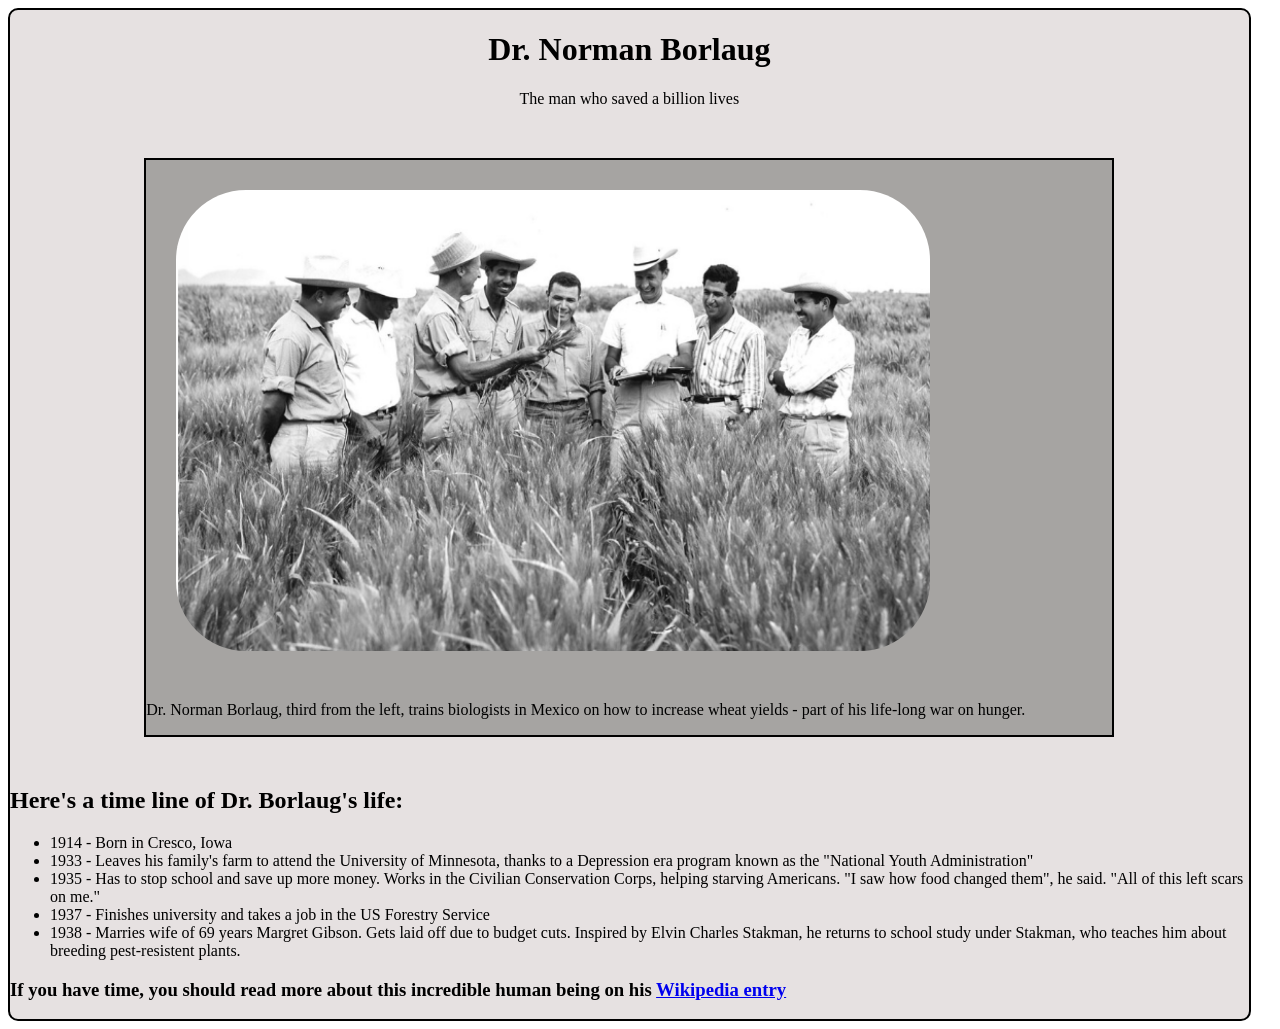
<file: borlog/index.html>
<!DOCTYPE html>
<html lang="en">
<head>
    <meta charset="UTF-8">
    <meta name="viewport" content="width=device-width, initial-scale=1.0">
    <link rel="stylesheet" href="style.css"/>
    <title>Document</title>
</head>
<body>
    <div class="main">
        <h1 style="text-align: center;">Dr. Norman Borlaug</h1>
        <p style="text-align: center;"">The man who saved a billion lives</p>
        <div class="img">
            <img id = 'h' src="bor.png" alt="norman borlug"/>
            <p>Dr. Norman Borlaug, third from the left, trains biologists in Mexico on how to increase wheat yields - part of his life-long war on hunger.</p>
        </div>
        <div class="aritcle">
            <h2>Here's a time line of Dr. Borlaug's life:</h2>
            <ul>
                <li>1914 - Born in Cresco, Iowa</li>
                <li>1933 - Leaves his family's farm to attend the University of Minnesota, thanks to a Depression era program known as the "National Youth Administration"</li>
                <li>1935 - Has to stop school and save up more money. Works in the Civilian Conservation Corps, helping starving Americans. "I saw how food changed them", he said. "All of this left scars on me."</li>
                <li>1937 - Finishes university and takes a job in the US Forestry Service</li>
                <li>1938 - Marries wife of 69 years Margret Gibson. Gets laid off due to budget cuts. Inspired by Elvin Charles Stakman, he returns to school study under Stakman, who teaches him about breeding pest-resistent plants.</li>
            </ul>
        </div>

   <div class="last">
    <h3><bold>If you have time, you should read more about this incredible human being on his </bold><a href="https://en.wikipedia.org/wiki/Norman_Borlaug">Wikipedia entry</a></h3>
   </div>
    </div>
</body>
</html>
</file>
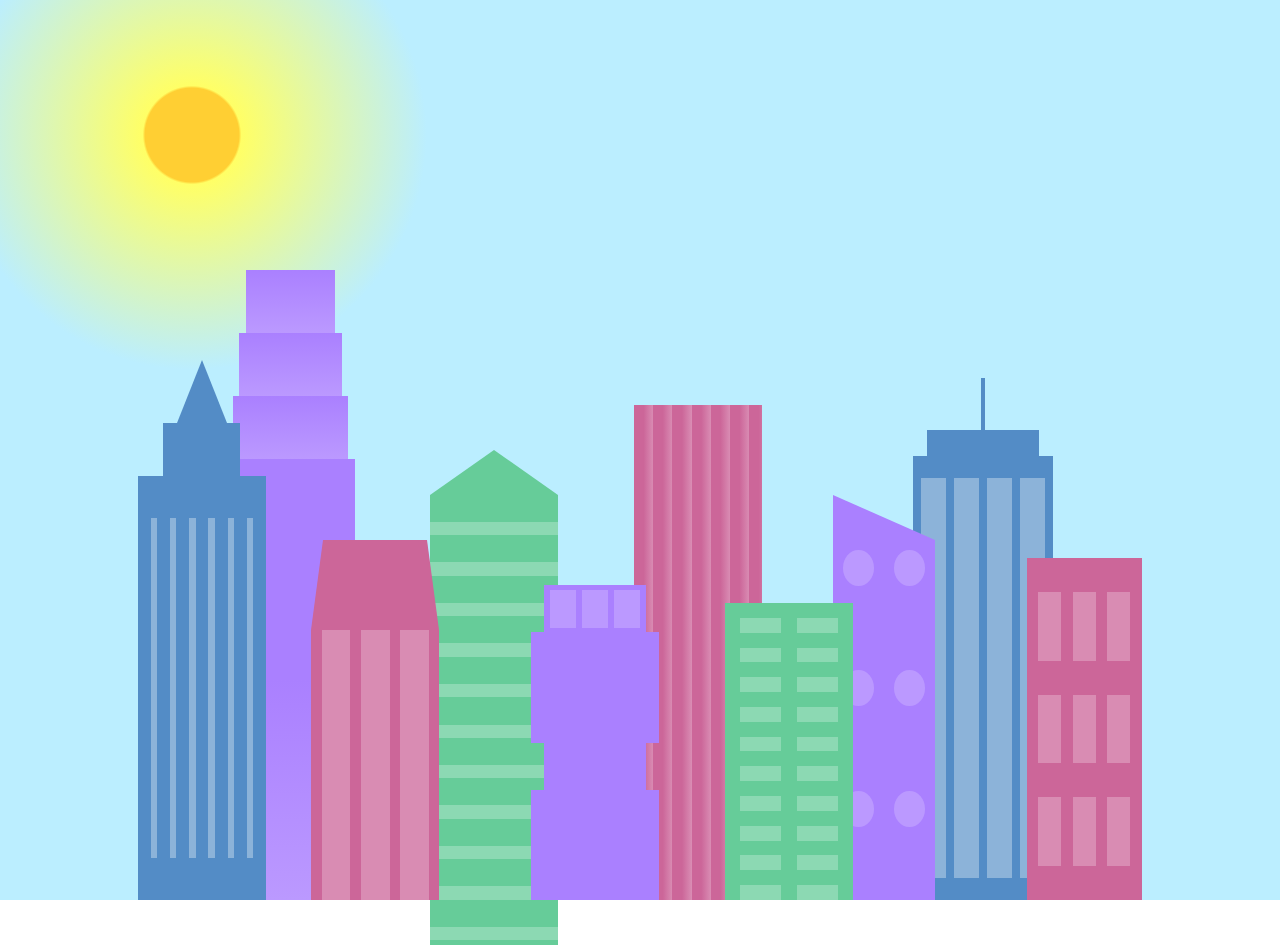
<file: building/index.html>
<!DOCTYPE html>
<html lang="en">    
  <head>
    <meta charset="UTF-8">
    <title>City Skyline</title>
    <link href="style.css" rel="stylesheet" />   
  </head>

  <body>
    <div class="background-buildings sky">
      <div></div>
      <div></div>
      <div class="bb1 building-wrap">
        <div class="bb1a bb1-window"></div>
        <div class="bb1b bb1-window"></div>
        <div class="bb1c bb1-window"></div>
        <div class="bb1d"></div>
      </div>
      <div class="bb2">
        <div class="bb2a"></div>
        <div class="bb2b"></div>
      </div>
      <div class="bb3"></div>
      <div></div>
      <div class="bb4 building-wrap">
        <div class="bb4a"></div>
        <div class="bb4b"></div>
        <div class="bb4c window-wrap">
          <div class="bb4-window"></div>
          <div class="bb4-window"></div>
          <div class="bb4-window"></div>
          <div class="bb4-window"></div>
        </div>
      </div>
      <div></div>
      <div></div>
    </div>

    <div class="foreground-buildings">
      <div></div>
      <div></div>
      <div class="fb1 building-wrap">
        <div class="fb1a"></div>
        <div class="fb1b"></div>
        <div class="fb1c"></div>
      </div>
      <div class="fb2">
        <div class="fb2a"></div>
        <div class="fb2b window-wrap">
          <div class="fb2-window"></div>
          <div class="fb2-window"></div>
          <div class="fb2-window"></div>
        </div>
      </div>
      <div></div>
      <div class="fb3 building-wrap">
        <div class="fb3a window-wrap">
          <div class="fb3-window"></div>
          <div class="fb3-window"></div>
          <div class="fb3-window"></div>
        </div>
        <div class="fb3b"></div>
        <div class="fb3a"></div>
        <div class="fb3b"></div>
      </div>
      <div class="fb4">
        <div class="fb4a"></div>
        <div class="fb4b">
          <div class="fb4-window"></div>
          <div class="fb4-window"></div>
          <div class="fb4-window"></div>
          <div class="fb4-window"></div>
          <div class="fb4-window"></div>
          <div class="fb4-window"></div>
        </div>
      </div>
      <div class="fb5"></div>
      <div class="fb6"></div>
      <div></div>
      <div></div>
    </div>
  </body>
</html>
</file>
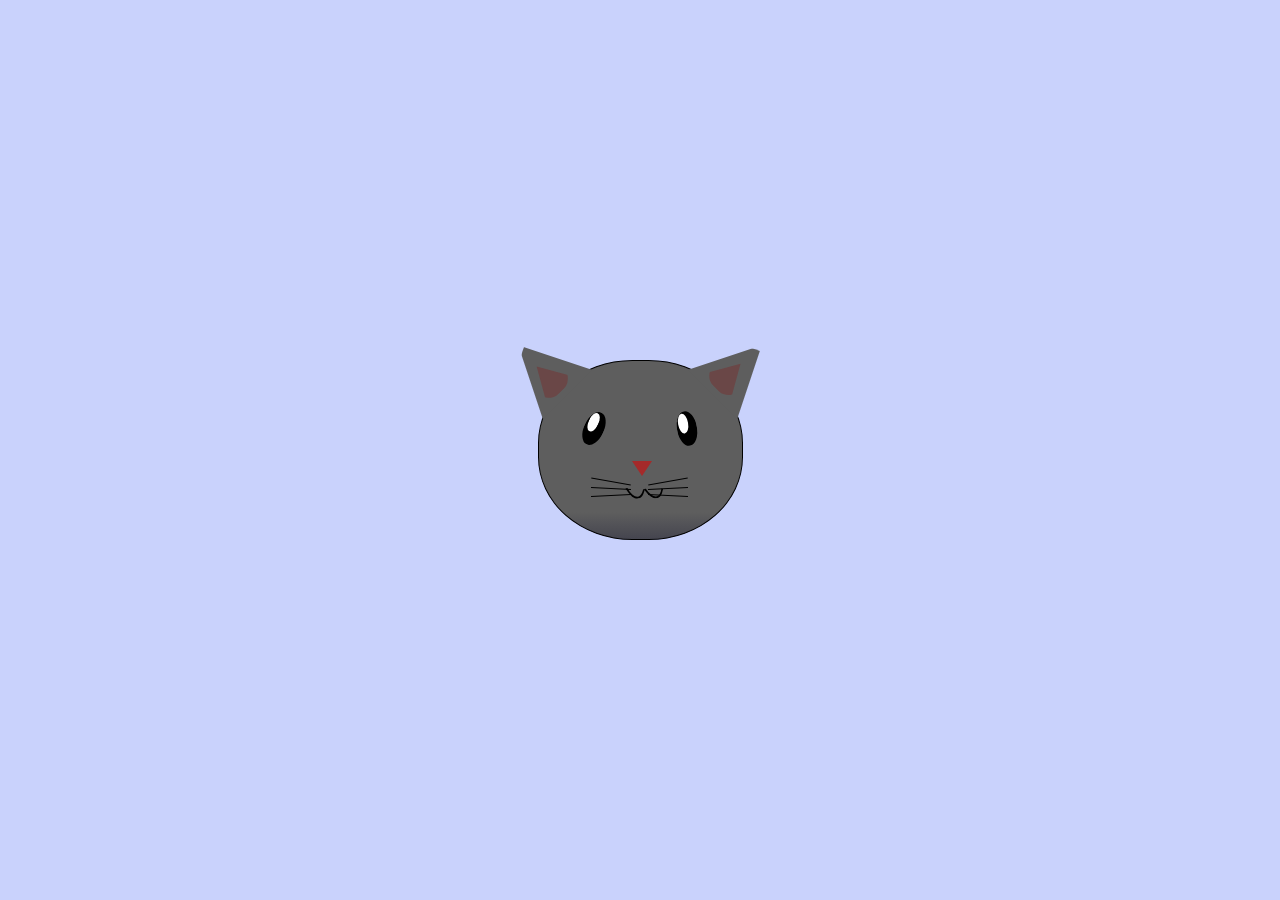
<file: cat/index.html>
<!DOCTYPE html>
<html lang="en">
<head>
    <meta charset="UTF-8">
    <meta name="viewport" content="width=device-width, initial-scale=1.0">
    <link rel="stylesheet" href="style.css"/>
    <title>Document</title>
</head>
<body>
  <div class="cat-head">
    <div class="ears">
      <div class="left-ear">
        <div class="left-inner-ear"></div>
      </div>
      <div class="right-ear">
        <div class="right-inner-ear"></div>
      </div>
    </div>

    <div class="left-eye">
      <div class="inner-left-eye"></div>
    </div>
    <div class="right-eye">
      <div class="inner-right-eye"></div>
    </div>

    <div class="nose"></div>

    <div class="mouth">
      <div class="left-mouth"></div>
      <div class="right-mouth"></div>
    </div>

  <div class="cat-whiskers">
          <div class="cat-whiskers-left">
            <div class="cat-whisker-left-top"></div>
            <div class="cat-whisker-left-middle"></div>
            <div class="cat-whisker-left-bottom"></div>
          </div>
          <div class="cat-whiskers-right">
            <div class="cat-whisker-right-top"></div>
            <div class="cat-whisker-right-middle"></div>
            <div class="cat-whisker-right-bottom"></div>
          </div>
        </div>

  </div>
</body>

</html>
</file>
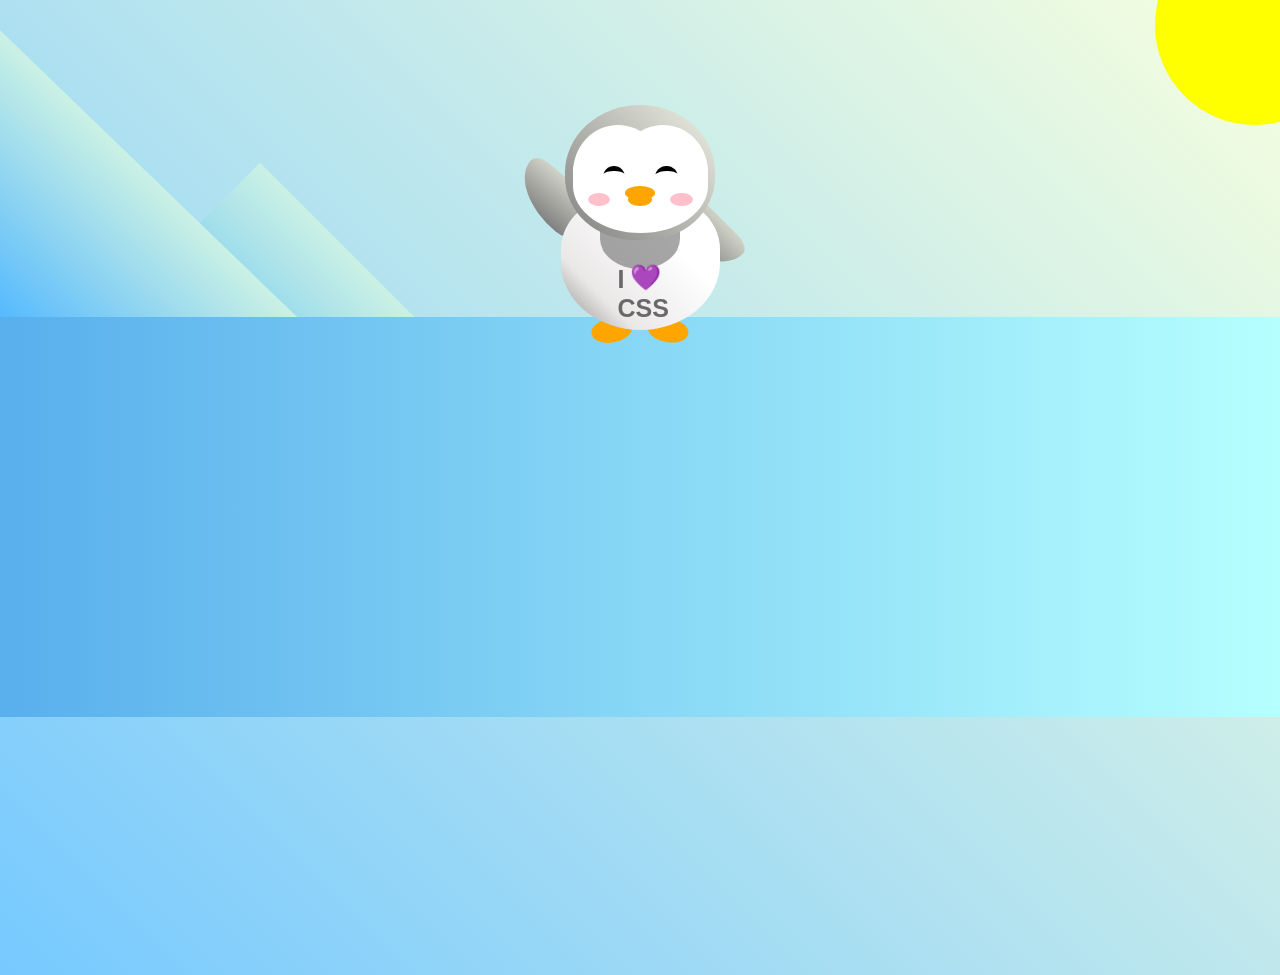
<file: penguine/index.html>
<!DOCTYPE html>
<html lang="en">
  <head>
    <meta charset="UTF-8" />
    <link rel="stylesheet" href="./style.css" />
    <title>Penguin</title>
    <meta name="viewport" content="width=device-width, initial-scale=1.0" />
  </head>

  <body>
    <div class="left-mountain"></div>
    <div class="back-mountain"></div>
    <div class="sun"></div>
    <div class="penguin">
      <div class="penguin-head">
        <div class="face left"></div>
        <div class="face right"></div>
        <div class="chin"></div>
        <div class="eye left">
          <div class="eye-lid"></div>
        </div>
        <div class="eye right">
          <div class="eye-lid"></div>
        </div>
        <div class="blush left"></div>
        <div class="blush right"></div>
        <div class="beak top"></div>
        <div class="beak bottom"></div>
      </div>
      <div class="shirt">
        <div>💜</div>
        <p>I CSS</p>
      </div> 
      <div class="penguin-body">
        <div class="arm left"></div>
        <div class="arm right"></div>
        <div class="foot left"></div>
        <div class="foot right"></div>
      </div>
    </div>

    <div class="ground"></div>
  </body>
</html>
</file>
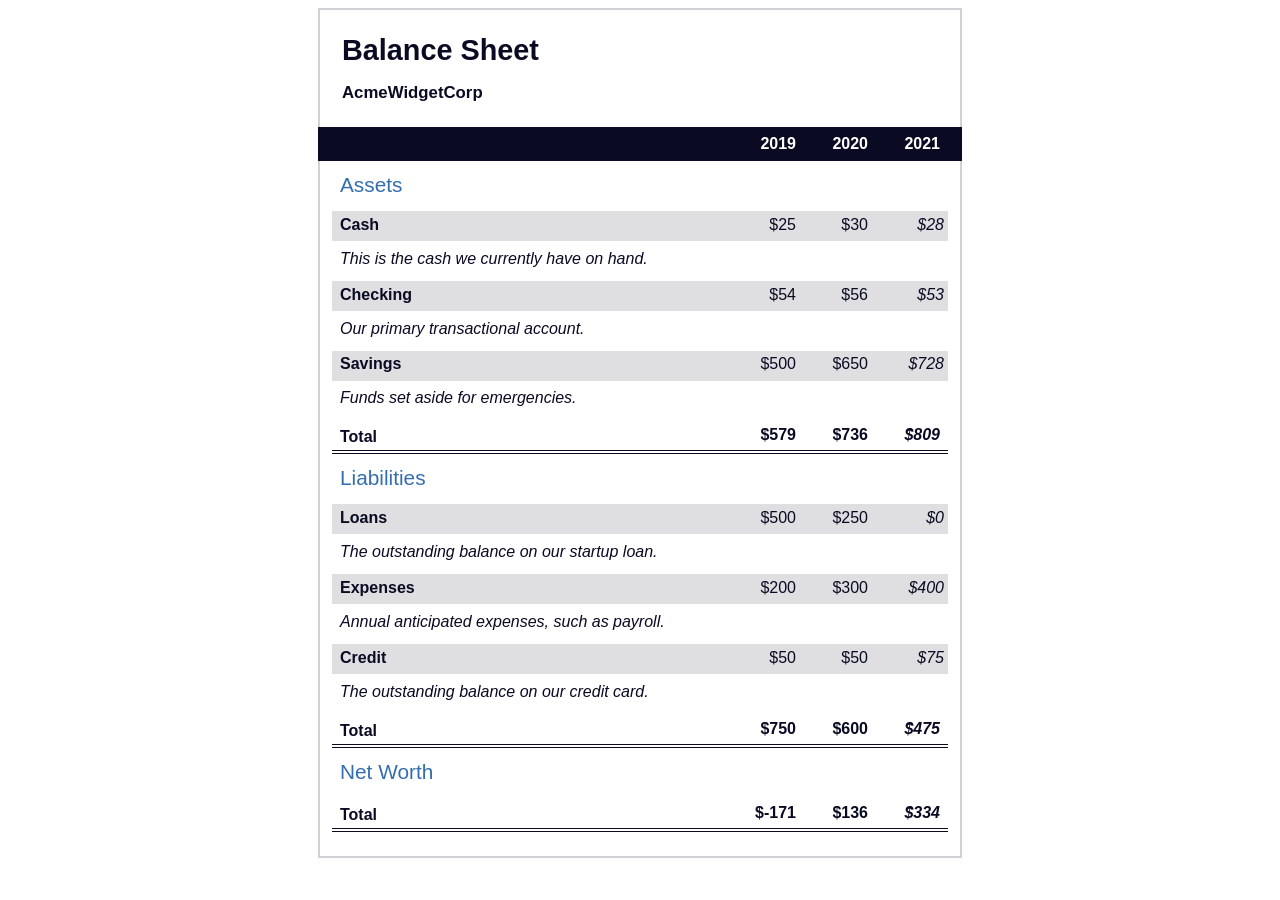
<file: table/index.html>
<!DOCTYPE html>
<html lang="en">
  <head>
    <meta charset="UTF-8">
    <meta name="viewport" content="width=device-width, initial-scale=1.0">
    <title>Balance Sheet</title>
    <link rel="stylesheet" href="./styles.css">
  </head>
  <body>
    <main>
      <section>
        <h1>
          <span class="flex">
            <span>AcmeWidgetCorp</span>
            <span>Balance Sheet</span>
          </span>
        </h1>
        <div id="years" aria-hidden="true">
          <span class="year">2019</span>
          <span class="year">2020</span>
          <span class="year">2021</span>
        </div>
        <div class="table-wrap">
          <table>
            <caption>Assets</caption>
            <thead>
              <tr>
                <td></td>
                <th><span class="sr-only year">2019</span></th>
                <th><span class="sr-only year">2020</span></th>
                <th class="current"><span class="sr-only year">2021</span></th>
              </tr>
            </thead>
            <tbody>
              <tr class="data">
                <th>Cash <span class="description">This is the cash we currently have on hand.</span></th>
                <td>$25</td>
                <td>$30</td>
                <td class="current">$28</td>
              </tr>
              <tr class="data">
                <th>Checking <span class="description">Our primary transactional account.</span></th>
                <td>$54</td>
                <td>$56</td>
                <td class="current">$53</td>
              </tr>
              <tr class="data">
                <th>Savings <span class="description">Funds set aside for emergencies.</span></th>
                <td>$500</td>
                <td>$650</td>
                <td class="current">$728</td>
              </tr>
              <tr class="total">
                <th>Total <span class="sr-only">Assets</span></th>
                <td>$579</td>
                <td>$736</td>
                <td class="current">$809</td>
              </tr>
            </tbody>
          </table>
          <table>
            <caption>Liabilities</caption>
            <thead>
              <tr>
              <td></td>
              <th><span class="sr-only">2019</span></th>
              <th><span class="sr-only">2020</span></th>
              <th><span class="sr-only">2021</span></th>
              </tr>
            </thead>
            <tbody>
              <tr class="data">
                <th>Loans <span class="description">The outstanding balance on our startup loan.</span></th>
                <td>$500</td>
                <td>$250</td>
                <td class="current">$0</td>
              </tr>
              <tr class="data">
                <th>Expenses <span class="description">Annual anticipated expenses, such as payroll.</span></th>
                <td>$200</td>
                <td>$300</td>
                <td class="current">$400</td>
              </tr>
              <tr class="data">
                <th>Credit <span class="description">The outstanding balance on our credit card.</span></th>
                <td>$50</td>
                <td>$50</td>
                <td class="current">$75</td>
              </tr>
              <tr class="total">
                <th>Total <span class="sr-only">Liabilities</span></th>
                <td>$750</td>
                <td>$600</td>
                <td class="current">$475</td>
              </tr>
            </tbody>
          </table>
          <table>
            <caption>Net Worth</caption>
            <thead>
              <tr>
              <td></td>
              <th><span class="sr-only">2019</span></th>
              <th><span class="sr-only">2020</span></th>
              <th><span class="sr-only">2021</span></th>
              </tr>
            </thead>
            <tbody>
              <tr class="total">
                <th>Total <span class="sr-only">Net Worth</span></th>
                <td>$-171</td>
                <td>$136</td>
                <td class="current">$334</td>
              </tr>
            </tbody>
          </table>
        </div>
      </section>
    </main>
  </body>
</html>
</file>
<file: borlog/style.css>
body{
    background-color: or;
}
.main{
    border: 2px solid black;
    background-color: #e6e1e1;
    width: 98%;
    height: 98%;
    border-radius: 10px;
}

.img{
    background-color: rgb(166, 164, 162);
    border: 2px solid black;
    width: 78%;
    margin: 50px auto;
    padding: auto;
}

#h {
    
    width: 78%;
    padding: 30px;
    border-radius: 100px;
}
a:hover{
    color: red;
}
</file>
<file: building/style.css>
:root {
  --building-color1: #aa80ff;
  --building-color2: #66cc99;
  --building-color3: #cc6699;
  --building-color4: #538cc6;
  --window-color1: #bb99ff;
  --window-color2: #8cd9b3;
  --window-color3: #d98cb3;
  --window-color4: #8cb3d9;
}

* {
  box-sizing: border-box;
}

body {
  height: 100vh;
  margin: 0;
  overflow: hidden;
}

.background-buildings, .foreground-buildings {
  width: 100%;
  height: 100%;
  display: flex;
  align-items: flex-end;
  justify-content: space-evenly;
  position: absolute;
  top: 0;
}

.building-wrap {
  display: flex;
  flex-direction: column;
  align-items: center;
}

.window-wrap {
  display: flex;
  align-items: center;
  justify-content: space-evenly;
}

.sky {
  background: radial-gradient(
      closest-corner circle at 15% 15%,
      #ffcf33,
      #ffcf33 20%,
      #ffff66 21%,
      #bbeeff 100%
    );
}

/* BACKGROUND BUILDINGS - "bb" stands for "background building" */
.bb1 {
  width: 10%;
  height: 70%;
}

.bb1a {
  width: 70%;
}
  
.bb1b {
  width: 80%;
}
  
.bb1c {
  width: 90%;
}

.bb1d {
  width: 100%;
  height: 70%;
  background: linear-gradient(
      var(--building-color1) 50%,
      var(--window-color1)
    );
}

.bb1-window {
  height: 10%;
  background: linear-gradient(
      var(--building-color1),
      var(--window-color1)
    );
}

.bb2 {
  width: 10%;
  height: 50%;
}

.bb2a {
  border-bottom: 5vh solid var(--building-color2);
  border-left: 5vw solid transparent;
  border-right: 5vw solid transparent;
}

.bb2b {
  width: 100%;
  height: 100%;
  background: repeating-linear-gradient(
      var(--building-color2),
      var(--building-color2) 6%,
      var(--window-color2) 6%,
      var(--window-color2) 9%
    );
}

.bb3 {
  width: 10%;
  height: 55%;
  background: repeating-linear-gradient(
      90deg,
      var(--building-color3),
      var(--building-color3),
      var(--window-color3) 15%
    );
}

.bb4 {
  width: 11%;
  height: 58%;
}

.bb4a {
  width: 3%;
  height: 10%;
  background-color: var(--building-color4);
}

.bb4b {
  width: 80%;
  height: 5%;
  background-color: var(--building-color4);
}
  
.bb4c {
  width: 100%;
  height: 85%;
  background-color: var(--building-color4);
}

.bb4-window {
  width: 18%;
  height: 90%;
  background-color: var(--window-color4);
}

/* FOREGROUND BUILDINGS - "fb" stands for "foreground building" */
.fb1 {
  width: 10%;
  height: 60%;
}

.fb1a {
  border-bottom: 7vh solid var(--building-color4);
  border-left: 2vw solid transparent;
  border-right: 2vw solid transparent;
}

.fb1b {
  width: 60%;
  height: 10%;
  background-color: var(--building-color4);
}
  
.fb1c {
  width: 100%;
  height: 80%;
  background: repeating-linear-gradient(
      90deg,
      var(--building-color4),
      var(--building-color4) 10%,
      transparent 10%,
      transparent 15%
    ),
    repeating-linear-gradient(
      var(--building-color4),
      var(--building-color4) 10%,
      var(--window-color4) 10%,
      var(--window-color4) 90%
    );
}

.fb2 {
  width: 10%;
  height: 40%;
}

.fb2a {
  width: 100%;
  border-bottom: 10vh solid var(--building-color3);
  border-left: 1vw solid transparent;
  border-right: 1vw solid transparent;
}

.fb2b {
  width: 100%;
  height: 75%;
  background-color: var(--building-color3);
}

.fb2-window {
  width: 22%;
  height: 100%;
  background-color: var(--window-color3);
}

.fb3 {
  width: 10%;
  height: 35%;
}
  
.fb3a {
  width: 80%;
  height: 15%;
  background-color: var(--building-color1);
}
  
.fb3b {
  width: 100%;
  height: 35%;
  background-color: var(--building-color1);
}

.fb3-window {
  width: 25%;
  height: 80%;
  background-color: var(--window-color1);
}

.fb4 {
  width: 8%;
  height: 45%;
  position: relative;
  left: 10%;
}

.fb4a {
  border-top: 5vh solid transparent;
  border-left: 8vw solid var(--building-color1);
}

.fb4b {
  width: 100%;
  height: 89%;
  background-color: var(--building-color1);
  display: flex;
  flex-wrap: wrap;
}

.fb4-window {
  width: 30%;
  height: 10%;
  border-radius: 50%;
  background-color: var(--window-color1);
  margin: 10%;
}

.fb5 {
  width: 10%;
  height: 33%;
  position: relative;
  right: 10%;
  background: repeating-linear-gradient(
      var(--building-color2),
      var(--building-color2) 5%,
      transparent 5%,
      transparent 10%
    ),
    repeating-linear-gradient(
      90deg,
      var(--building-color2),
      var(--building-color2) 12%,
      var(--window-color2) 12%,
      var(--window-color2) 44%
    );
}

.fb6 {
  width: 9%;
  height: 38%;
  background: repeating-linear-gradient(
      90deg,
      var(--building-color3),
      var(--building-color3) 10%,
      transparent 10%,
      transparent 30%
    ),
    repeating-linear-gradient(
      var(--building-color3),
      var(--building-color3) 10%,
      var(--window-color3) 10%,
      var(--window-color3) 30%
    );
}

@media (max-width: 1000px) {
  :root {
    --building-color1: #000;
    --building-color2: #000;
    --building-color3: #000;
    --building-color4: #000;
    --window-color1:#777;
    --window-color2:#777;
    --window-color3:#777;
    --window-color4:#777;
  }
  .sky {
    background: radial-gradient(
        closest-corner circle at 15% 15%,
        #ccc,
        #ccc 20%,
        #445 21%,
        #223 100%
      );
  }
}
</file>
<file: cat/style.css>
* {
  box-sizing: border-box;
}

body {
  background-color: #c9d2fc;
}

.cat-head {
  position: absolute;
  right: 0;
  left: 0;
  top: 0;
  bottom: 0;
  margin: auto;
  background: linear-gradient(#5e5e5e 85%, #45454f 100%);
  width: 205px;
  height: 180px;
  border: 1px solid #000;
  border-radius: 46%;
}

.left-ear {
  position: absolute;
  top: -26px;
  left: -31px;
  z-index: 1;
  border-top-left-radius: 90px;
  border-top-right-radius: 10px;
  transform: rotate(-45deg);
  border-left: 35px solid transparent;
  border-right: 35px solid transparent;
  border-bottom: 70px solid #5e5e5e;
}

.right-ear {
  position: absolute;
  top: -26px;
  left: 163px;
  z-index: 1;
  transform: rotate(45deg);
  border-top-left-radius: 90px;
  border-top-right-radius: 10px;
  border-left: 35px solid transparent;
  border-right: 35px solid transparent;
  border-bottom: 70px solid #5e5e5e;
  
}

.left-inner-ear{
   position: absolute;
   top: 8px;
    right: -18px;
    z-index: 1;
     transform: rotate(0deg);
     border-top-left-radius: 20%;
  border-top-right-radius: 20%;
    border-top: 20px solid transparent;
    border-left: 20px solid transparent;
    border-right: 20px solid transparent;
    border-bottom: 35px solid #6a4747;
     border-bottom-left-radius: 40%;
  border-bottom-right-radius: 40%;
    
}

.right-inner-ear{
   position: absolute;
   top: 8px;
    right: -18px;
    z-index: 1;
     transform: rotate(0deg);
     border-top-left-radius: 20%;
  border-top-right-radius: 20%;
    border-top: 20px solid transparent;
    border-left: 20px solid transparent;
    border-right: 20px solid transparent;
    border-bottom: 35px solid #6a4747;
     border-bottom-left-radius: 40%;
  border-bottom-right-radius: 40%;
    
}

.left-eye{
    position: absolute;
    top:50px;
    left: 45px;
    width: 20px;
    height: 35px;
    border: 2px solid transparent;
    border-radius: 60%;
    background-color: black;
    transform: rotate(25deg);

}

.right-eye{
    position: absolute;
    top:50px;
    right: 45px;
    width: 20px;
    height: 35px;
    border: 2px solid transparent;
    background-color: black;
    border-radius: 60%;
    transform: rotate(-10deg);
}

.inner-left-eye{
    position: absolute;
    width: 10px;
    height: 20px;
    border: 2px solid transparent;
    background-color: white;
    border-radius: 60%;


}

.inner-right-eye{
    position: absolute;
    width: 10px;
    height: 20px;
    border: 2px solid transpare;
    background-color: white;
    border-radius: 60%;
}

.nose{
    position: absolute;
    top: 100px;
    left: 93px;
    transform: rotate(180deg);
    border-top: 10px solid transparent;
    border-left: 10px solid transparent;
    border-right: 10px solid transparent;
    border-bottom: 15px solid brown;
}

.mouth div {
  width: 30px;
  height: 50px;
  border: 2px solid #000;
  border-radius: 190%/190px 150px 0 0;
  border-color: black transparent transparent transparent;
}

.left-mouth {
  position: absolute;
  top: 88px;
  left: 80px;
  transform: rotate(170deg);
}

.right-mouth {
  position: absolute;
  top: 88px;
  left: 97px;
  transform: rotate(165deg);
}


.cat-whiskers-left div {
  width: 40px;
  height: 1px;
  background-color: #000;
}

.cat-whiskers-right div {
  width: 40px;
  height: 1px;
  background-color: #000;
}

.cat-whisker-left-top {
  position: absolute;
  top: 120px;
  left: 52px;
  transform: rotate(10deg);
}

.cat-whisker-left-middle {
  position: absolute;
  top: 127px;
  left: 52px;
  transform: rotate(3deg);
}

.cat-whisker-left-bottom {
  position: absolute;
  top: 134px;
  left: 52px;
  transform: rotate(-3deg);
}

.cat-whisker-right-top {
  position: absolute;
  top: 120px;
  left: 109px;
  transform: rotate(-10deg);
}

.cat-whisker-right-middle {
  position: absolute;
  top: 127px;
  left: 109px;
  transform: rotate(-3deg);
}

.cat-whisker-right-bottom {
  position: absolute;
  top: 134px;
  left: 109px;
  transform:rotate(3deg);
}
</file>
<file: penguine/style.css>
:root {
  --penguin-face: white;
  --penguin-picorna: orange;
  --penguin-skin: gray;
}

body {
  background: linear-gradient(45deg, rgb(118, 201, 255), rgb(247, 255, 222));
  margin: 0;
  padding: 0;
  width: 100%;
  height: 100vh;
  overflow: hidden;
}

.left-mountain {
  width: 300px;
  height: 300px;
  background: linear-gradient(rgb(203, 241, 228), rgb(80, 183, 255));
  position: absolute;
  transform: skew(0deg, 44deg);
  z-index: 2;
  margin-top: 100px;
}

.back-mountain {
  width: 300px;
  height: 300px;
  background: linear-gradient(rgb(203, 241, 228), rgb(47, 170, 255));
  position: absolute;
  z-index: 1;
  transform: rotate(45deg);
  left: 110px;
  top: 225px;
}

.sun {
  width: 200px;
  height: 200px;
  background-color: yellow;
  position: absolute;
  border-radius: 50%;
  top: -75px;
  right: -75px;
}

.penguin {
  width: 300px;
  height: 300px;
  margin: auto;
  margin-top: 75px;
  z-index: 4;
  position: relative;
  transition: transform 1s ease-in-out 0ms;
}

.penguin * {
  position: absolute;
}

.penguin:active {
  transform: scale(1.5);
  cursor: not-allowed;
}

.penguin-head {
  width: 50%;
  height: 45%;
  background: linear-gradient(
    45deg,
    var(--penguin-skin),
    rgb(239, 240, 228)
  );
  border-radius: 70% 70% 65% 65%;
  top: 10%;
  left: 25%;
  z-index: 1;
}

.face {
  width: 60%;
  height: 70%;
  background-color: var(--penguin-face);
  border-radius: 70% 70% 60% 60%;
  top: 15%;
}

.face.left {
  left: 5%;
}

.face.right {
  right: 5%;
}

.chin {
  width: 90%;
  height: 70%;
  background-color: var(--penguin-face);
  top: 25%;
  left: 5%;
  border-radius: 70% 70% 100% 100%;
}

.eye {
  width: 15%;
  height: 17%;
  background-color: black;
  top: 45%;
  border-radius: 50%;
}

.eye.left {
  left: 25%;
}

.eye.right {
  right: 25%;
}

.eye-lid {
  width: 150%;
  height: 100%;
  background-color: var(--penguin-face);
  top: 25%;
  left: -23%;
  border-radius: 50%;
}

.blush {
  width: 15%;
  height: 10%;
  background-color: pink;
  top: 65%;
  border-radius: 50%;
}

.blush.left {
  left: 15%;
}

.blush.right {
  right: 15%;
}

.beak {
  height: 10%;
  background-color: var(--penguin-picorna);
  border-radius: 50%;
}

.beak.top {
  width: 20%;
  top: 60%;
  left: 40%;
}

.beak.bottom {
  width: 16%;
  top: 65%;
  left: 42%;
}

.shirt {
  font: bold 25px Helvetica, sans-serif;
  top: 165px;
  left: 127.5px;
  z-index: 1;
  color: #6a6969;
}

.shirt div {
  font-weight:  initial;
  top: 22.5px;
  left: 12px;
}

.penguin-body {
  width: 53%;
  height: 45%;
  background: linear-gradient(
    45deg,
    rgb(134, 133, 133) 0%,
    rgb(234, 231, 231) 25%,
    white 67%
  );
  border-radius: 80% 80% 100% 100%;
  top: 40%;
  left: 23.5%;
}

.penguin-body::before {
  content: "";
  position: absolute;
  width: 50%;
  height: 45%;
  background-color: var(--penguin-skin);
  top: 10%;
  left: 25%;
  border-radius: 0% 0% 100% 100%;
  opacity: 70%;
}

.arm {
  width: 30%;
  height: 60%;
  background: linear-gradient(
    90deg,
    var(--penguin-skin),
    rgb(209, 210, 199)
  );
  border-radius: 30% 30% 30% 120%;
  z-index: -1;
}

.arm.left {
  top: 35%;
  left: 5%;
  transform-origin: top left; 
  transform: rotate(130deg) scaleX(-1);
  animation: 0.1s linear infinite wave;
}

.arm.right {
  top: 0%;
  right: -5%;
  transform: rotate(-45deg);
}

@keyframes wave {
  10% {
    transform: rotate(110deg) scaleX(-1);
  }
  20% {
    transform: rotate(130deg) scaleX(-1);
  }
  30% {
    transform: rotate(110deg) scaleX(-1);
  }
  40% {
    transform: rotate(130deg) scaleX(-1);
  }
}

.foot {
  width:  15%;
  height: 30%;
  background-color: var(--penguin-picorna);
  top: 85%;
  border-radius: 50%;
  z-index: -1;
}

.foot.left {
  left: 25%;
  transform: rotate(80deg);
}

.foot.right {
  right: 25%;
  transform: rotate(-80deg);
}

.ground {
  width: 100vw;
  height: 400px;
  background: linear-gradient(90deg, rgb(88, 175, 236), rgb(182, 255, 255));
  z-index: 3;
  position: absolute;
  margin-top: -58px;
}
</file>
<file: table/styles.css>
span[class~="sr-only"] {
  border: 0 !important;
  clip: rect(1px, 1px, 1px, 1px) !important;
  clip-path: inset(50%) !important;
  height: 1px !important;
  width: 1px !important;
  position: absolute !important;
  overflow: hidden !important;
  white-space: nowrap !important;
  padding: 0 !important;
  margin: -1px !important;
}

html {
  box-sizing: border-box;
}

body {
  font-family: sans-serif;
  color: #0a0a23;
}

h1 {
  max-width: 37.25rem;
  margin: 0 auto;
  padding: 1.5rem 1.25rem;
}

h1 .flex {
  display: flex;
  flex-direction: column-reverse;
  gap: 1rem;
}

h1 .flex span:first-of-type {
  font-size: 0.7em;
}

h1 .flex span:last-of-type {
  font-size: 1.2em;
}

section {
  max-width: 40rem;
  margin: 0 auto;
  border: 2px solid #d0d0d5;
}

#years {
  display: flex;
  justify-content: flex-end;
  position: sticky;
  z-index: 999;
  top: 0;
  background: #0a0a23;
  color: #fff;
  padding: 0.5rem calc(1.25rem + 2px) 0.5rem 0;
  margin: 0 -2px;
}

#years span[class] {
  font-weight: bold;
  width: 4.5rem;
  text-align: right;
}

.table-wrap {
  padding: 0 0.75rem 1.5rem 0.75rem;
}

table {
  border-collapse: collapse;
  border: 0;
  width: 100%;
  position: relative;
  margin-top: 3rem;
}

table caption {
  color: #356eaf;
  font-size: 1.3em;
  font-weight: normal;
  position: absolute;
  top: -2.25rem;
  left: 0.5rem;
}

tbody td {
  width: 100vw;
  min-width: 4rem;
  max-width: 4rem;
}

tbody th {
  width: calc(100% - 12rem);
}

tr[class="total"] {
  border-bottom: 4px double #0a0a23;
  font-weight: bold;
}

tr[class="total"] th {
  text-align: left;
  padding: 0.5rem 0 0.25rem 0.5rem;
}

tr.total td {
  text-align: right;
  padding: 0 0.25rem;
}

tr.total td:nth-of-type(3) {
  padding-right: 0.5rem;
}

tr.total:hover {
  background-color: #99c9ff;
}

td.current {
  font-style: italic;
}

tr.data {
  background-image: linear-gradient(to bottom, #dfdfe2 1.845rem, white 1.845rem);
}

tr.data th {
  text-align: left;
  padding-top: 0.3rem;
  padding-left: 0.5rem;
}

tr.data th .description {
  display: block;
  font-weight: normal;
  font-style: italic;
  padding: 1rem 0 0.75rem;
  margin-right: -13.5rem;
}

tr.data td {
  vertical-align: top;
  padding: 0.3rem 0.25rem 0;
  text-align: right;
}
</file>
